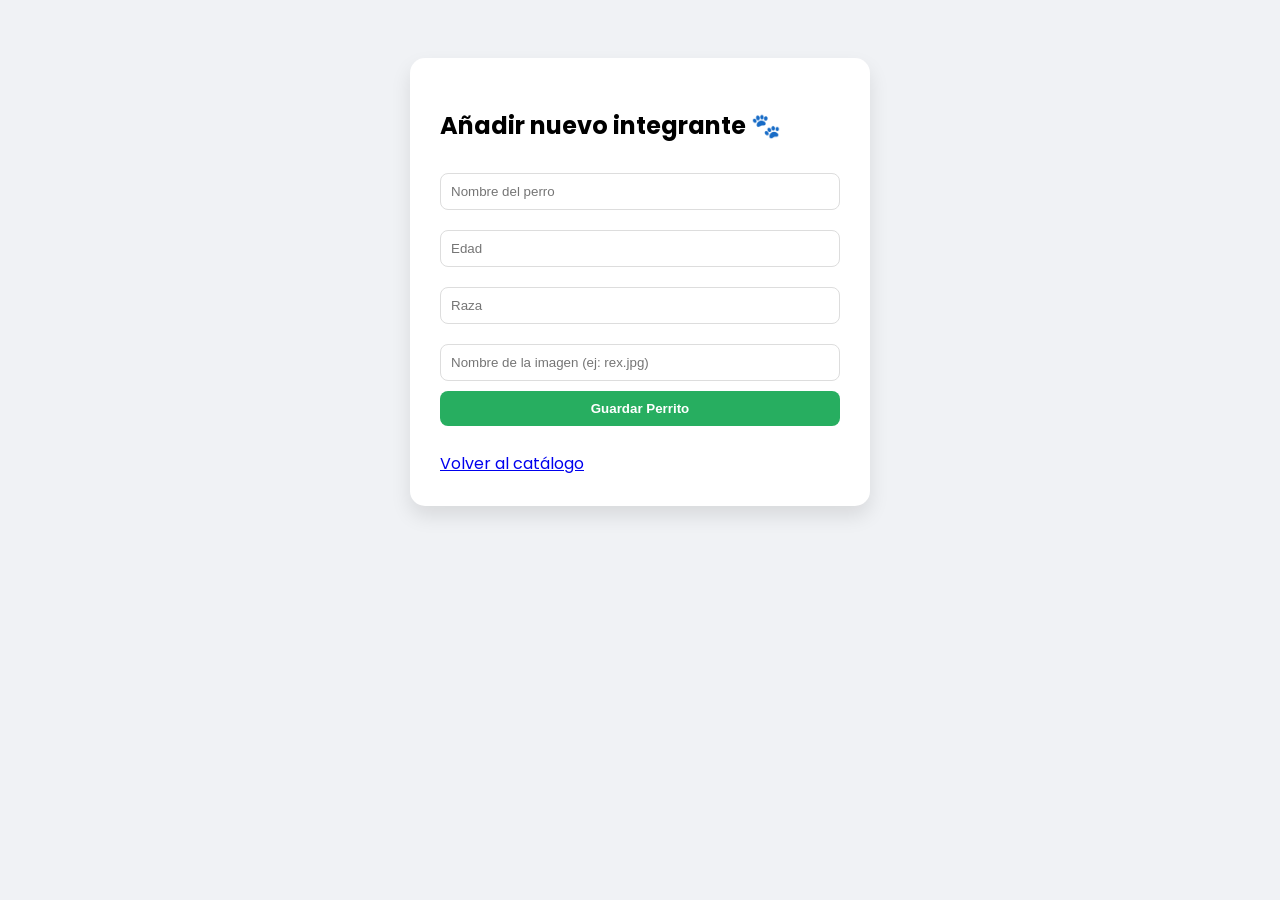
<file: templates/agregar_perro.html>
<!DOCTYPE html>
<html lang="es">
<head>
    <meta charset="UTF-8">
    <title>Agregar Nuevo Perrito</title>
    <link href="https://fonts.googleapis.com/css2?family=Poppins:wght@400;600&display=swap" rel="stylesheet">
    <style>
        body { font-family: 'Poppins', sans-serif; background-color: #f0f2f5; padding: 50px; }
        .form-container { background: white; padding: 30px; border-radius: 15px; max-width: 400px; margin: auto; box-shadow: 0 10px 20px rgba(0,0,0,0.1); }
        input { width: 100%; padding: 10px; margin: 10px 0; border: 1px solid #ddd; border-radius: 8px; box-sizing: border-box; }
        button { width: 100%; padding: 10px; background: #27ae60; color: white; border: none; border-radius: 8px; font-weight: bold; cursor: pointer; }
    </style>
</head>
<body>
    <div class="form-container">
        <h2>Añadir nuevo integrante 🐾</h2>
        <form method="POST">
            <input type="text" name="name" placeholder="Nombre del perro" required>
            <input type="number" name="age" placeholder="Edad" required>
            <input type="text" name="breed" placeholder="Raza" required>
            <input type="text" name="image_url" placeholder="Nombre de la imagen (ej: rex.jpg)" required>
            <button type="submit">Guardar Perrito</button>
        </form>
        <br>
        <a href="/">Volver al catálogo</a>
    </div>
</body>
</html>
</file>
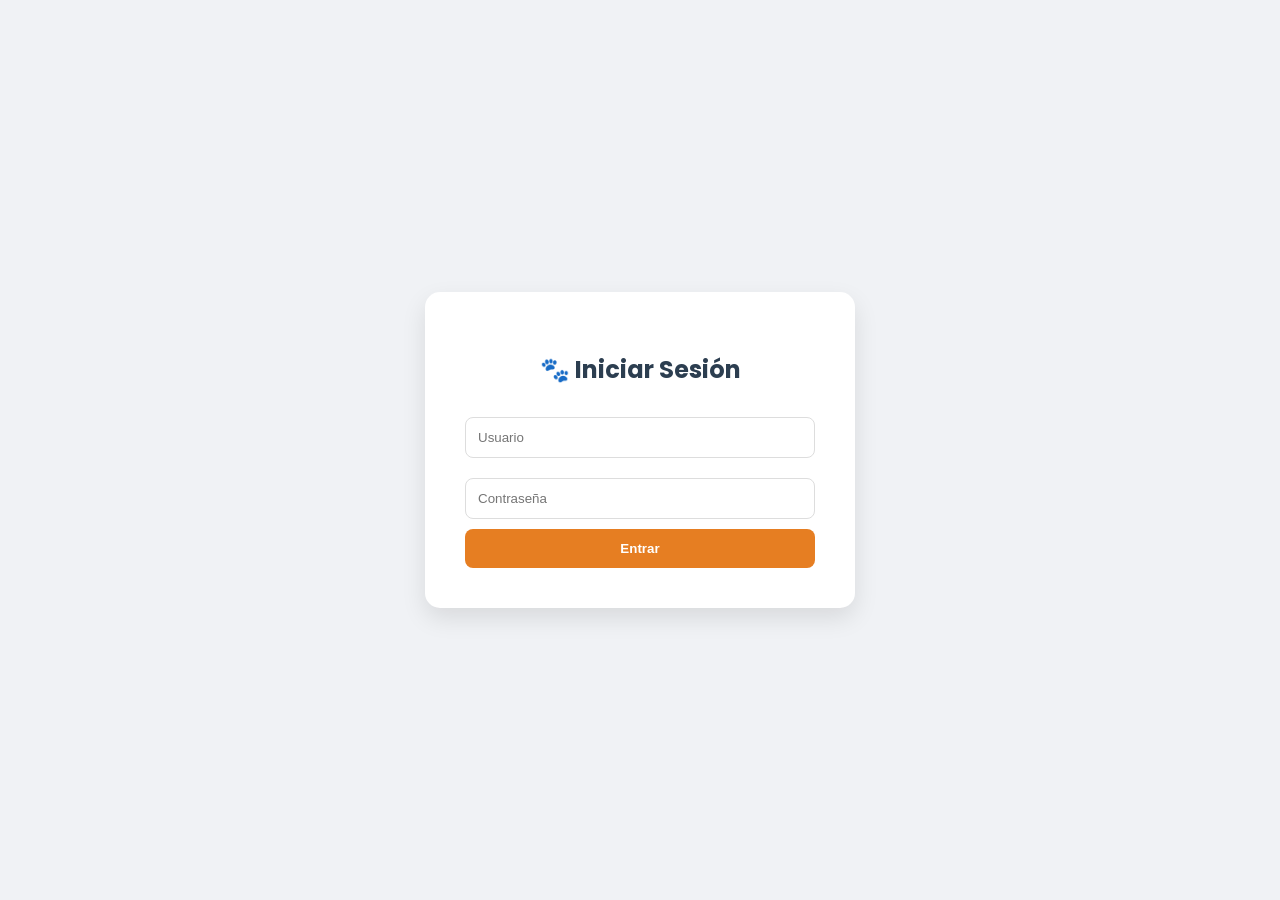
<file: templates/login.html>
<!DOCTYPE html>
<html>
<head>
    <title>Login - Centro de Adopción</title>
    <link href="https://fonts.googleapis.com/css2?family=Poppins:wght@400;600&display=swap" rel="stylesheet">
    <style>
        body { font-family: 'Poppins', sans-serif; background: #f0f2f5; display: flex; justify-content: center; align-items: center; height: 100vh; margin: 0; }
        .login-card { background: white; padding: 40px; border-radius: 15px; box-shadow: 0 10px 25px rgba(0,0,0,0.1); width: 350px; text-align: center; }
        h2 { color: #2c3e50; }
        input { width: 100%; padding: 12px; margin: 10px 0; border: 1px solid #ddd; border-radius: 8px; box-sizing: border-box; }
        button { width: 100%; padding: 12px; background: #e67e22; color: white; border: none; border-radius: 8px; font-weight: bold; cursor: pointer; }
        button:hover { background: #d35400; }
    </style>
</head>
<body>
    <div class="login-card">
        <h2>🐾 Iniciar Sesión</h2>
        <form action="/login" method="POST">
            <input type="text" name="username" placeholder="Usuario" required>
            <input type="password" name="password" placeholder="Contraseña" required>
            <button type="submit">Entrar</button>
        </form>
    </div>
</body>
</html>
</file>
